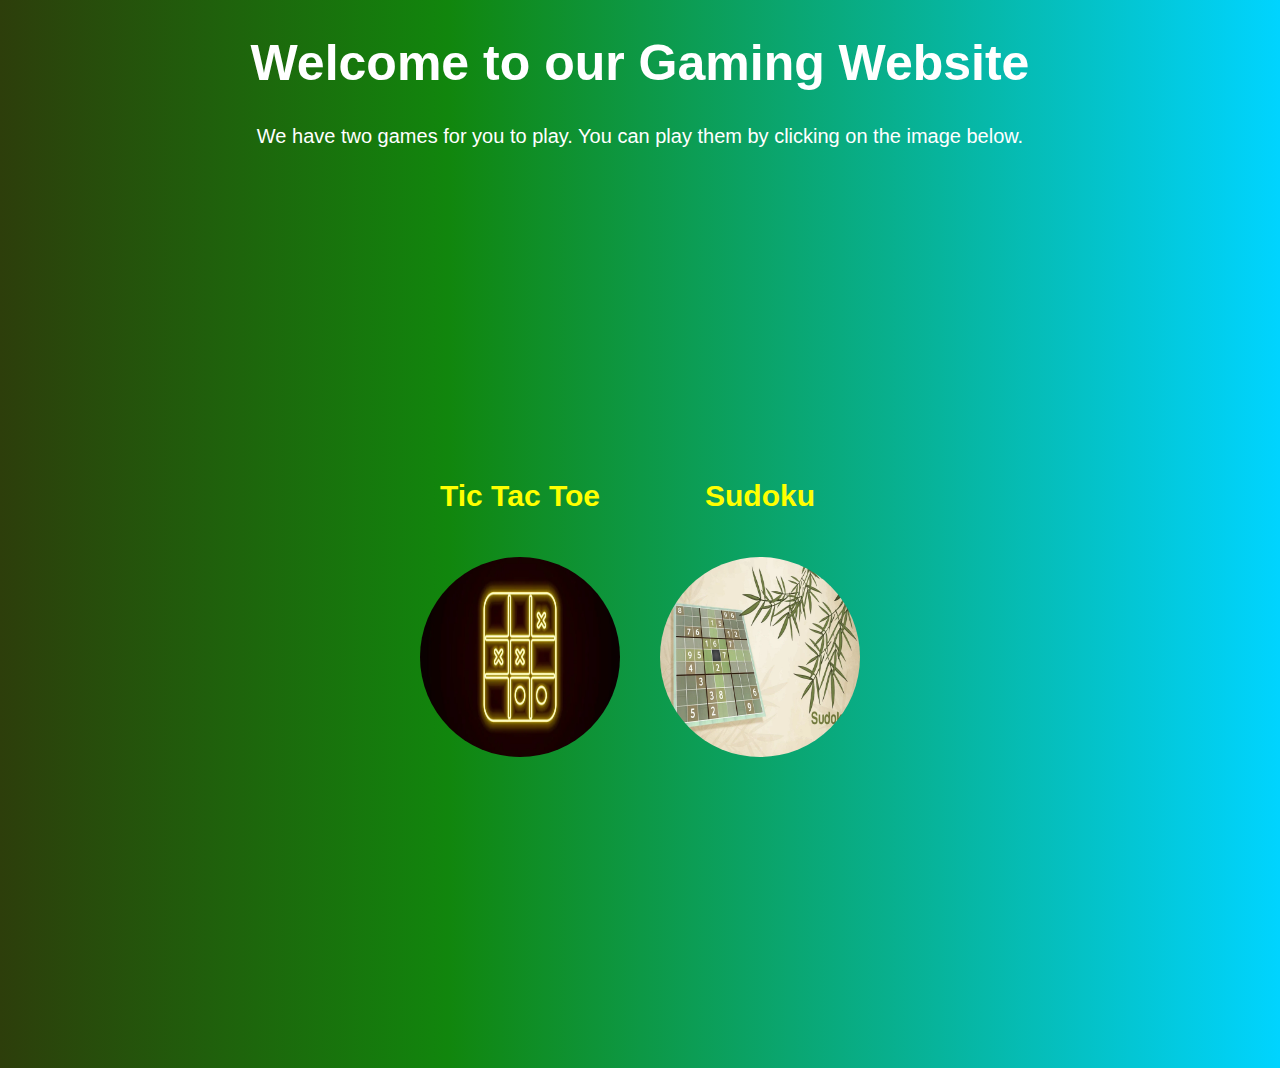
<file: index.html>
<!DOCTYPE html>
<html lang="en">

<head>
    <meta charset="UTF-8">
    <meta name="viewport" content="width=device-width, initial-scale=1.0">
    <link rel="stylesheet" href="style.css">
    <title>Games</title>
</head>

<body>
    <h1>
        Welcome to our Gaming Website
    </h1>
    <p>
        We have two games for you to play. You can play them by clicking on the image below.
    </p>
    <div class="container">
        <div class="ttt">
            <h2>Tic Tac Toe</h2>
            <a href="tictactoe.html"><img class="pic" src="./pictures/tic.webp" alt="Tic Tac Toe"></a>
        </div>
        <div class="sudoku">
            <h2>Sudoku</h2>
            <a href="sudoku.html"><img class="pic" src="./pictures/sud.webp" alt="Sudoku"></a>
            
        </div>
    </div>
</body>

</html>
</file>
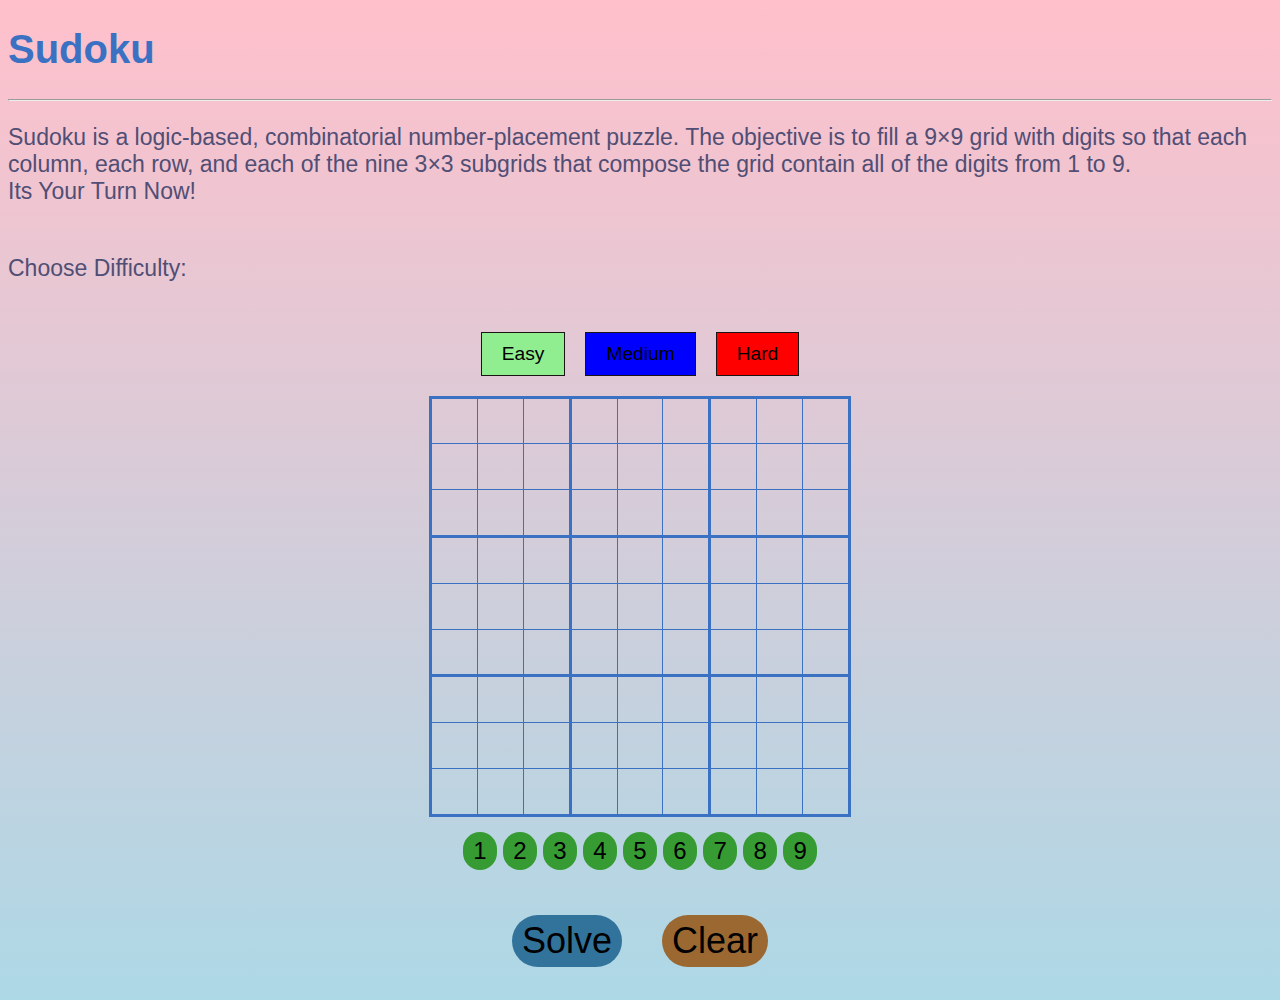
<file: sudoku.html>
<!DOCTYPE html>
<html lang="en">

<head>
    <meta charset="UTF-8">
    <meta name="viewport" content="width=device-width, initial-scale=1.0">
    <link rel="stylesheet" href="stylesudoku.css">
    <title>Sudoku</title>
</head>

<body>
    <h1>
        Sudoku
    </h1>
    <hr>
    <p>
        Sudoku is a logic-based, combinatorial number-placement puzzle. The objective is to fill a 9×9 grid with digits
        so that each column, each row, and each of the nine 3×3 subgrids that compose the grid contain all of the digits
        from 1 to 9.
        <br>Its Your Turn Now!
    </p>
    <p>Choose Difficulty:</p>
    <div class="difficulty">
        <button id="easy" >Easy</button>
        <button id="medium" >Medium</button>
        <button id="hard" >Hard</button>
    </div>
    <div class="board">
        <table id="sudoku-board">
    
            <tr>
                <td id="0"></td>
                <td id="1"></td>
                <td id="2"></td>
                <td id="3"></td>
                <td id="4"></td>
                <td id="5"></td>
                <td id="6"></td>
                <td id="7"></td>
                <td id="8"></td>
            </tr>
            <tr>
                <td id="9"></td>
                <td id="10"></td>
                <td id="11"></td>
                <td id="12"></td>
                <td id="13"></td>
                <td id="14"></td>
                <td id="15"></td>
                <td id="16"></td>
                <td id="17"></td>
            </tr>
            <tr>
                <td id="18"></td>
                <td id="19"></td>
                <td id="20"></td>
                <td id="21"></td>
                <td id="22"></td>
                <td id="23"></td>
                <td id="24"></td>
                <td id="25"></td>
                <td id="26"></td>
            </tr>
            <tr>
                <td id="27"></td>
                <td id="28"></td>
                <td id="29"></td>
                <td id="30"></td>
                <td id="31"></td>
                <td id="32"></td>
                <td id="33"></td>
                <td id="34"></td>
                <td id="35"></td>
            </tr>
            <tr>
                <td id="36"></td>
                <td id="37"></td>
                <td id="38"></td>
                <td id="39"></td>
                <td id="40"></td>
                <td id="41"></td>
                <td id="42"></td>
                <td id="43"></td>
                <td id="44"></td>
            </tr>
            <tr>
                <td id="45"></td>
                <td id="46"></td>
                <td id="47"></td>
                <td id="48"></td>
                <td id="49"></td>
                <td id="50"></td>
                <td id="51"></td>
                <td id="52"></td>
                <td id="53"></td>
            </tr>
            <tr>
                <td id="54"></td>
                <td id="55"></td>
                <td id="56"></td>
                <td id="57"></td>
                <td id="58"></td>
                <td id="59"></td>
                <td id="60"></td>
                <td id="61"></td>
                <td id="62"></td>
            </tr>
            <tr>
                <td id="63"></td>
                <td id="64"></td>
                <td id="65"></td>
                <td id="66"></td>
                <td id="67"></td>
                <td id="68"></td>
                <td id="69"></td>
                <td id="70"></td>
                <td id="71"></td>
            </tr>
            <tr>
                <td id="72"></td>
                <td id="73"></td>
                <td id="74"></td>
                <td id="75"></td>
                <td id="76"></td>
                <td id="77"></td>
                <td id="78"></td>
                <td id="79"></td>
                <td id="80"></td>
            </tr>

        </table>
    </div>

    <div class="numbers">
        <button class="number">1</button>
        <button class="number">2</button>
        <button class="number">3</button>
        <button class="number">4</button>
        <button class="number">5</button>
        <button class="number">6</button>
        <button class="number">7</button>
        <button class="number">8</button>
        <button class="number">9</button>
    </div>
    <div class="buttons">
        <button id="solve" onclick="solveSudoku()">Solve</button>
        <button id="clear" onclick="resetSudokuGrid()">Clear</button>
    </div>
    <script src="sudoku.js"></script>

</body>

</html>
</file>
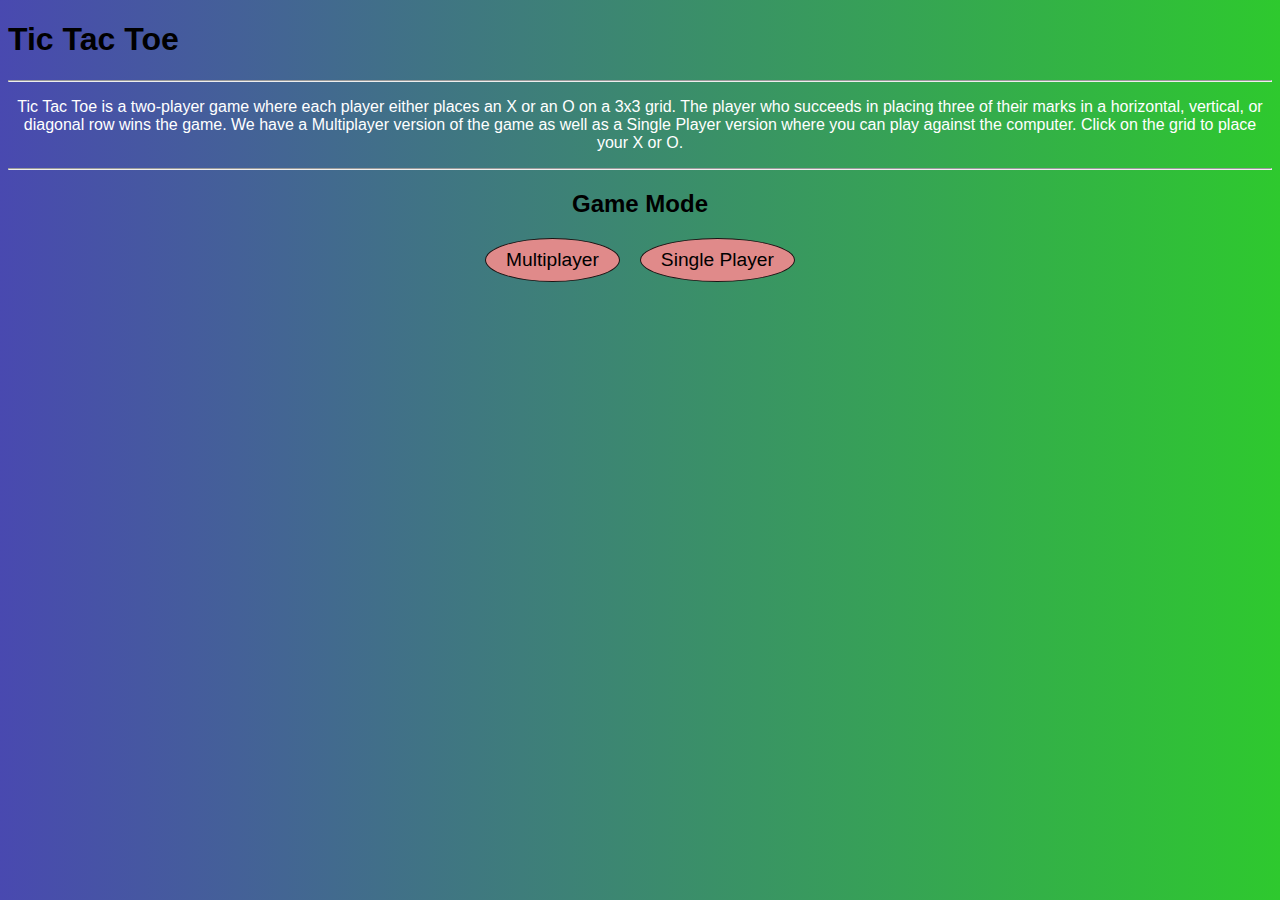
<file: tictactoe.html>
<!DOCTYPE html>
<html lang="en">

<head>
    <meta charset="UTF-8">
    <meta name="viewport" content="width=device-width, initial-scale=1.0">
    <link rel="stylesheet" href="tictactoe.css">
    <title>Tic-Tac-Toe</title>
</head>

<body>
    <h1>
        Tic Tac Toe
    </h1>
    <hr>
    <p>
        Tic Tac Toe is a two-player game where each player either places an X or an O on a 3x3 grid. The player who
        succeeds in placing three of their marks in a horizontal, vertical, or diagonal row wins the game.
        We have a Multiplayer version of the game as well as a Single Player version where you can play against the
        computer.
        Click on the grid to place your X or O.
    </p>

    <hr>
    <h2 class="game-mode">Game Mode</h2>
    <div class="game-mode">
        <button id="multiplayer">Multiplayer</button>
        <button id="singleplayer">Single Player</button>
    </div>

    <div id="tic-tac-toe-board">
        <!-- Cells will be created here by JavaScript -->
        <section>
            <div class="game--container">
                <div data-cell-index="0" class="cell"></div>
                <div data-cell-index="1" class="cell"></div>
                <div data-cell-index="2" class="cell"></div>
                <div data-cell-index="3" class="cell"></div>
                <div data-cell-index="4" class="cell"></div>
                <div data-cell-index="5" class="cell"></div>
                <div data-cell-index="6" class="cell"></div>
                <div data-cell-index="7" class="cell"></div>
                <div data-cell-index="8" class="cell"></div>
            </div>
            <h2 class="game--status"></h2>
            <button id="reset">New Game</button>
        </section>
    </div>


    <p id="status"></p>
    <script src="tictactoe.js"></script>
</body>

</html>
</file>
<file: style.css>
body{

    background: linear-gradient(90deg, rgb(45, 62, 11) 0%, rgb(17, 134, 13) 35%, rgba(0,212,255,1) 100%);
    font-family: 'Roboto', sans-serif;
    font-size: 20px;
    text-align: center;
    margin: 0;
    padding: 0;
}
.container{
    display: flex;
    justify-content: center;
    align-items: center;
    height: 100vh;
}
.pic{
    width: 200px;
    height: 200px;
    border-radius: 50%;
    margin: 20px;
}
h1{
    color: white;
    font-size: 50px;
}
h2{
    color: yellow;
    font-size: 30px;
}
p{
    color: white;
    font-size: 20px;
}
</file>
<file: stylesudoku.css>
body {
    font-family: Calibri, sans-serif;
    background: linear-gradient(pink, lightblue);
}
h1{
    font-size: 2.5em;
    color: #3b71c3;
}

p{
    font-size: 23px;   
    color: #504e75;
    margin-bottom: 50px;
}
#container {
    text-align: center
}

table {
    border-collapse: collapse;
    font-size: 2em;
    margin: 0 auto;
    color: #3b71c3;
}

colgroup,
tbody {
    border: solid medium;
}

td {
    border: solid thin;
    height: 1.4em;
    width: 1.4em;
    text-align: center;
    padding: 0;
}
/*
thick border for each 3x3 grid*/
td:nth-child(3n) {
    border-right: solid medium;
}
tr:nth-child(3n) td {
    border-bottom: solid medium;
}
td.selected {
    background-color: #f0f0f0;
}
td.highlight {
    background-color: #f0f0f0;
}
button {
    margin-top: 15px;
    font-size: 1.5em;
}

padd {
    padding-bottom: 100px;
}
.numbers {
    font-size: 1.5em;
    margin: 0 auto;
    text-align: center;
   
}
.numbers button {
    margin: 10 5px;
    padding: 5px 10px;
    font-size: 1em;
    border-radius: 50px;
    border: none;
    background-color: #369b32;
    cursor: pointer;
}
.buttons{
    margin-top: 20px;
    font-size: 1.5em;
    padding: 5px 10px;
    border-radius: 50px;
    border: none;
    cursor: pointer;
    display: flex;
    justify-content: center;
}
#solve {
    margin: 20px;
    font-size: 1.5em;
    padding: 5px 10px;
    border-radius: 50px;
    border: none;
    background-color: #32739b;
    cursor: pointer;
    
}
#clear {
    margin: 20px;
    font-size: 1.5em;
    padding: 5px 10px;
    border-radius: 50px;
    border: none;
    background-color: #9b6832;
    cursor: pointer;
}

.difficulty {
    display: flex;
    justify-content: center;
    margin: 20px 20px;
    color : #ffffff;
    button {
        padding: 10px 20px;
        margin: 0 10px;
        font-size: 1.2em;
        cursor: pointer;
        border: 1px solid #1a1414;
        background-color: #e08a8a;
    }
}
#easy{
    background-color:  lightgreen;
}
#medium{
    background-color:blue;
}
#hard{
    background-color:  red;
}
</file>
<file: tictactoe.css>
#tic-tac-toe-board {
    display: none;
    /* Add your styling for the board here */
}
.cell {
    display: inline-block;
    border: 1px solid #ba3f3f;
    text-align: center;
    line-height: 50px;
    font-size: 24px;
}
.cell:hover {
    background-color: #59bf67;
}
.game-mode {
    display: flex;
    justify-content: center;
    margin: 20px auto;
}
button {
    padding: 10px 20px;
    margin: auto 10px;
    font-size: 1.2em;
    cursor: pointer;
    border-radius: 50%;
    border: 1px solid #1a1414;
    background-color: #e08a8a;
}

body {
    font-family: 'Segoe UI', Tahoma, Geneva, Verdana, sans-serif;
    background: linear-gradient( 90deg,rgb(73, 73, 176), rgb(46, 201, 46));
}
p{
    font-size: 1em;
    text-align: center;
    color: #ffffff;
}
section {
    text-align: center;
}

.cell {
    font-family: "Permanent Marker", cursive;
    width: 100px;
    height: 100px;
    border: 2px solid #ecd7ba;
    cursor: pointer;
    line-height: 100px;
    font-size: 60px;
}
.cell.winner {
    background-color: yellow; /* Highlight winning cells */
}

.game--container {
    display: grid;
    grid-template-columns: repeat(3, auto);
    width: 306px;
    margin: 10px auto;
    background-color: #628bb3;
    color: #04c0b2;

}

.game--status {
    font-size: 50px;
    color: #1ed86c;
    margin: 20px auto;
}
</file>
